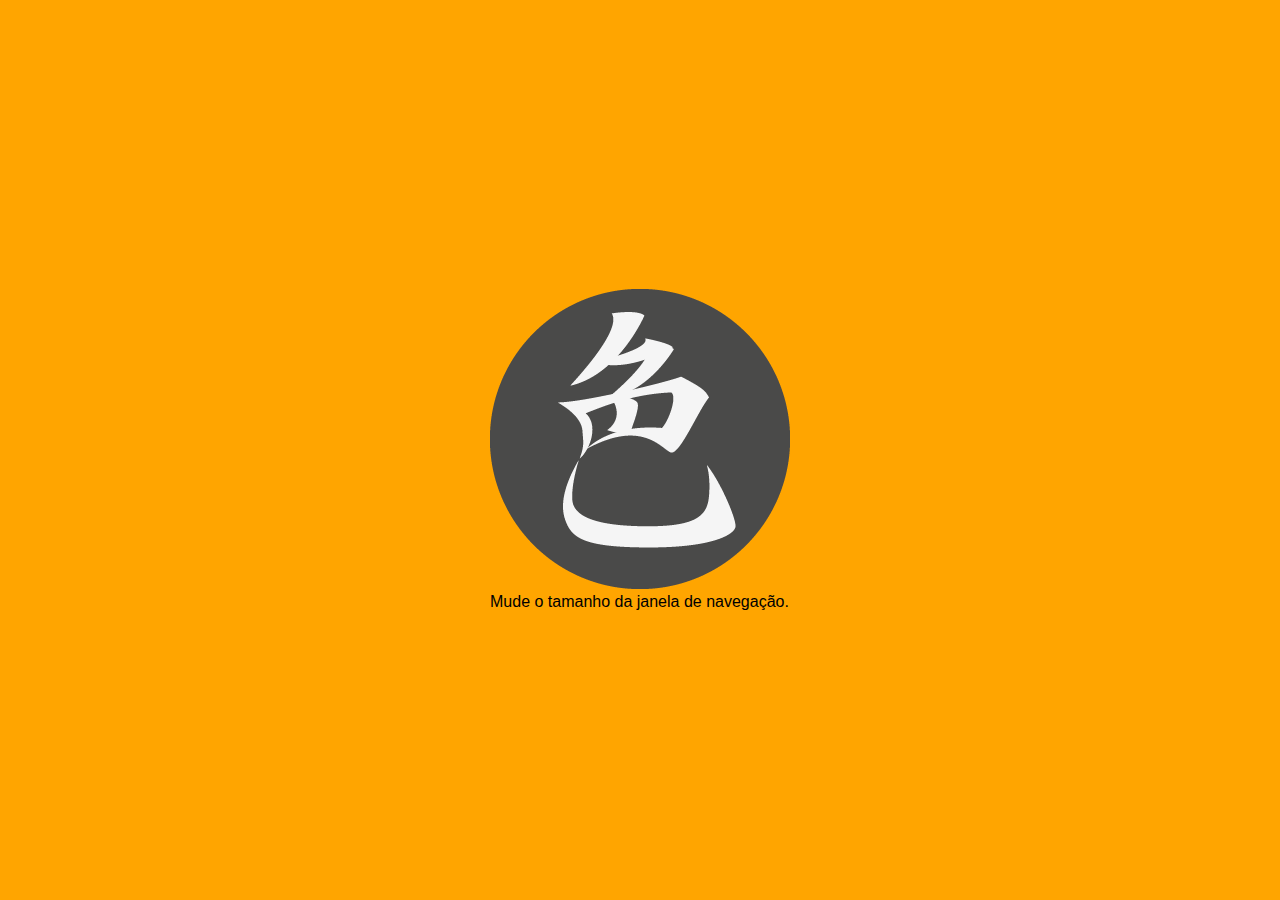
<file: media-query-css/001-media-query-max-width/index.html>
<!DOCTYPE html>
<html lang="pt-br">
<head>
    <meta charset="UTF-8">
    <meta http-equiv="X-UA-Compatible" content="IE=edge">
    <meta name="viewport" content="width=device-width, initial-scale=1.0">
    <title>Testando Media Query com MAX-WIDTH</title>
    <link rel="stylesheet" href="estilos/style.css">
</head>
<body>
    <main class="container">
        <section class="conteudo">
            <img src="imagens/logo-irotsuka.png" alt="Logotipo IROTSUKA">
            <p>Mude o tamanho da janela de navegação.</p>
        </section>
    </main>
</body>
</html>
</file>
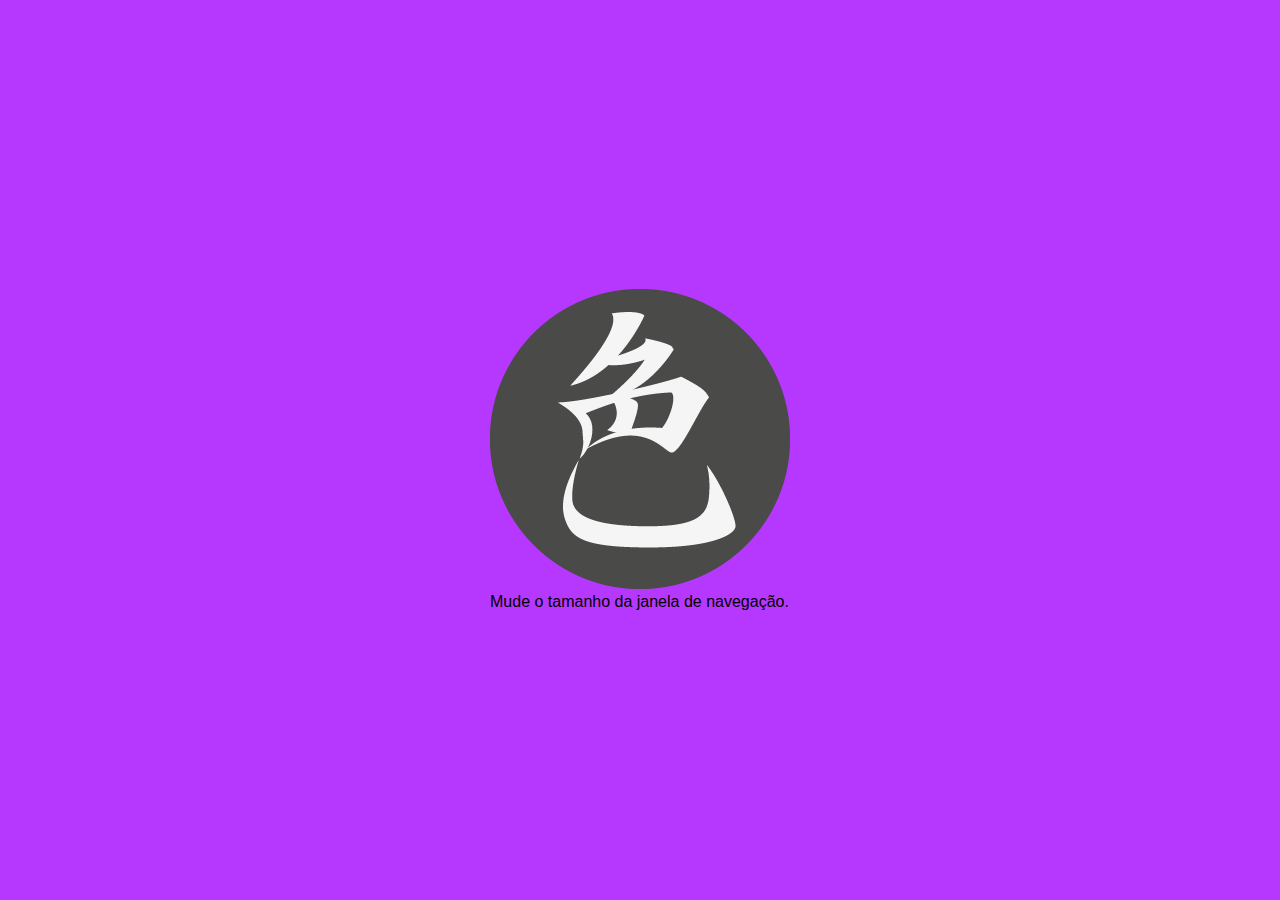
<file: media-query-css/002-media-query-min-width/index.html>
<!DOCTYPE html>
<html lang="pt-br">
<head>
    <meta charset="UTF-8">
    <meta http-equiv="X-UA-Compatible" content="IE=edge">
    <meta name="viewport" content="width=device-width, initial-scale=1.0">
    <title>Testando Media Query com MIN-WIDTH</title>
    <link rel="stylesheet" href="estilos/style.css">
</head>
<body>
    <main class="container">
        <section class="conteudo">
            <img src="imagens/logo-irotsuka.png" alt="Logotipo IROTSUKA">
            <p>Mude o tamanho da janela de navegação.</p>
        </section>
    </main>
</body>
</html>
</file>
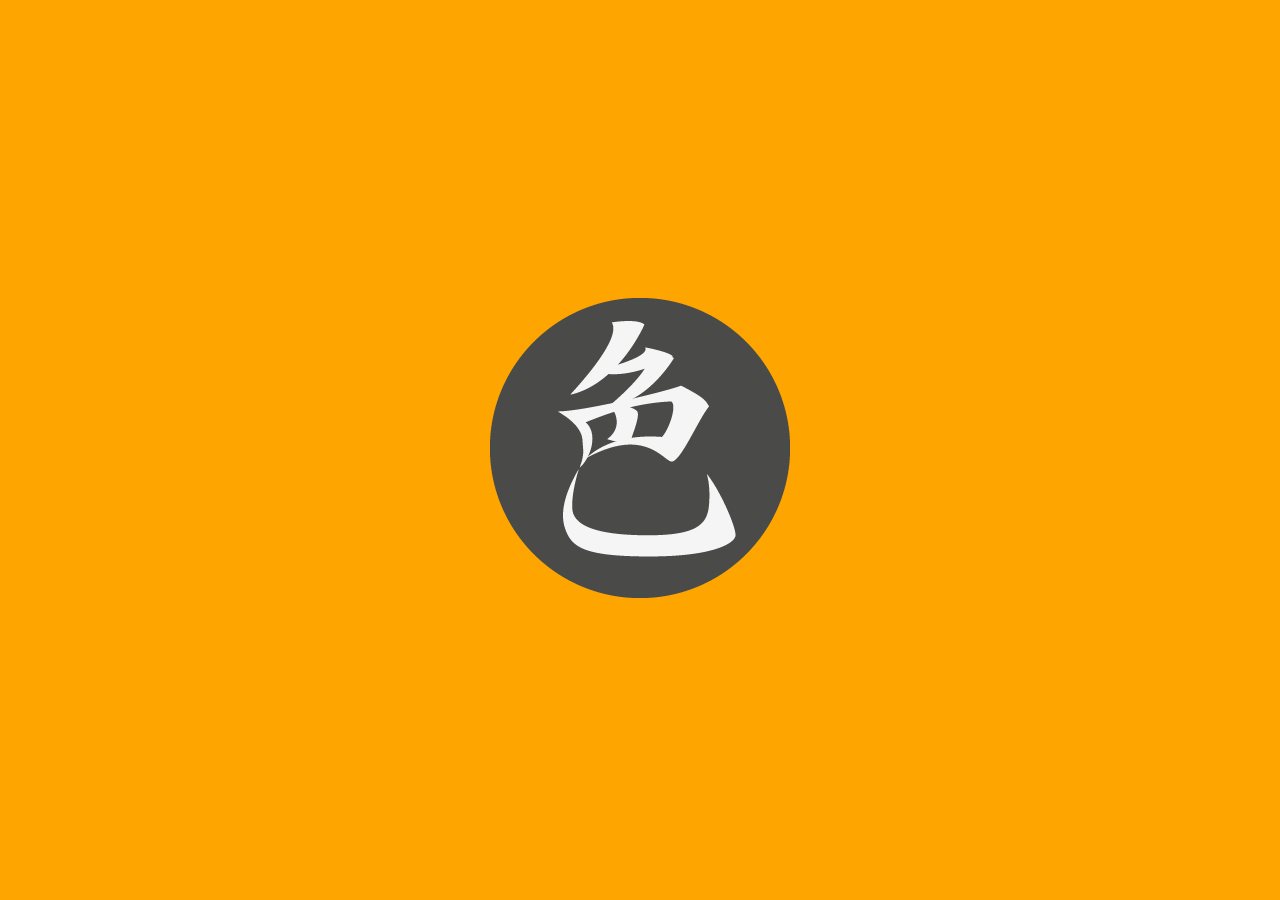
<file: media-query-css/media001/index.html>
<!DOCTYPE html>
<html lang="pt-br">
<head>
    <meta charset="UTF-8">
    <meta http-equiv="X-UA-Compatible" content="IE=edge">
    <meta name="viewport" content="width=device-width, initial-scale=1.0">
    <title>Testando Media Query com MAX-WIDTH</title>
    <link rel="stylesheet" href="estilos/style.css">
</head>
<body>
    <main class="container">
        <section class="conteudo">
            <img src="imagens/logo-irotsuka.png" alt="Logotipo IROTSUKA">
        </section>
    </main>
</body>
</html>
</file>
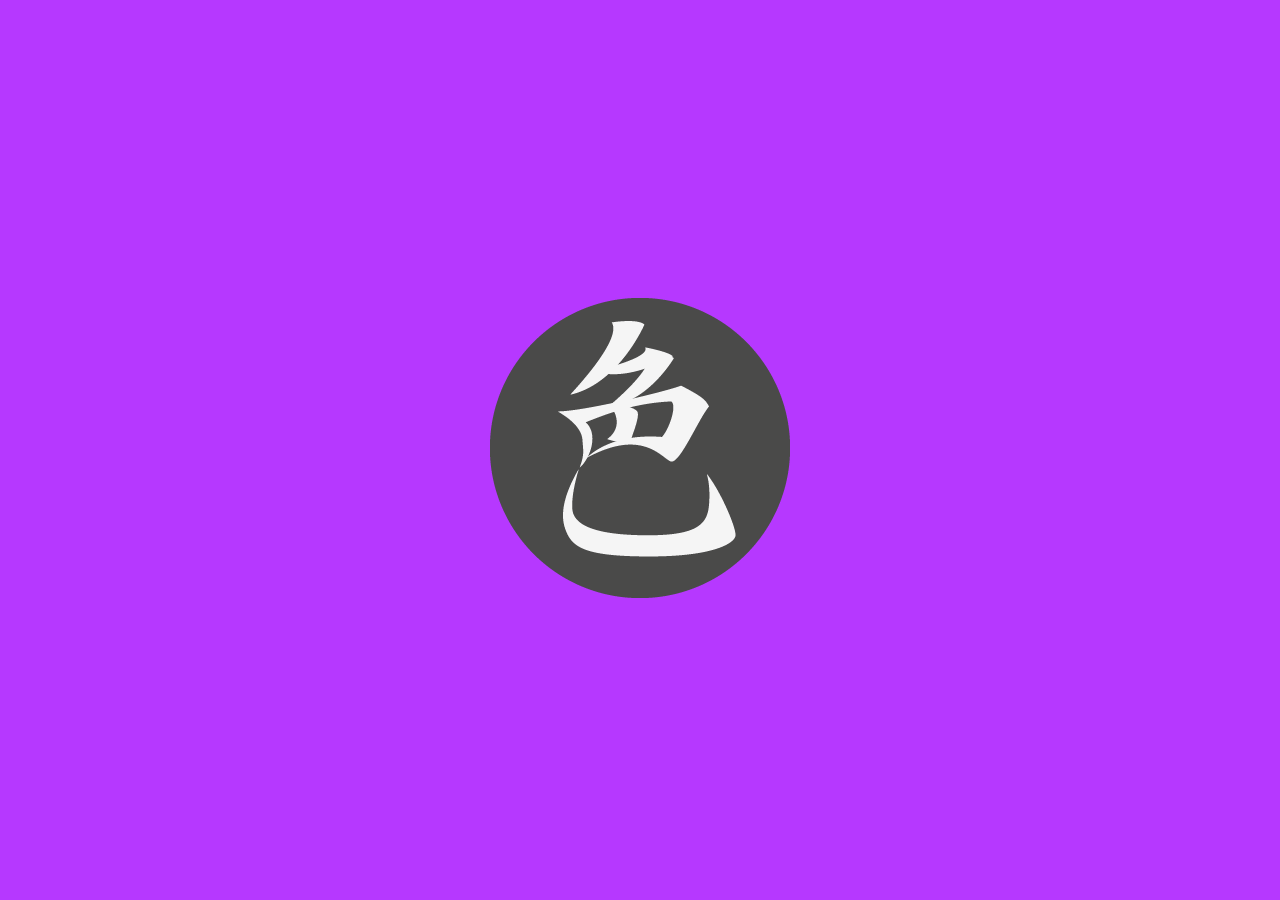
<file: media-query-css/media002/index.html>
<!DOCTYPE html>
<html lang="pt-br">
<head>
    <meta charset="UTF-8">
    <meta http-equiv="X-UA-Compatible" content="IE=edge">
    <meta name="viewport" content="width=device-width, initial-scale=1.0">
    <title>Testando Media Query com MIN-WIDTH</title>
    <link rel="stylesheet" href="estilos/style.css">
</head>
<body>
    <main class="container">
        <section class="conteudo">
            <img src="imagens/logo-irotsuka.png" alt="Logotipo IROTSUKA">
        </section>
    </main>
</body>
</html>
</file>
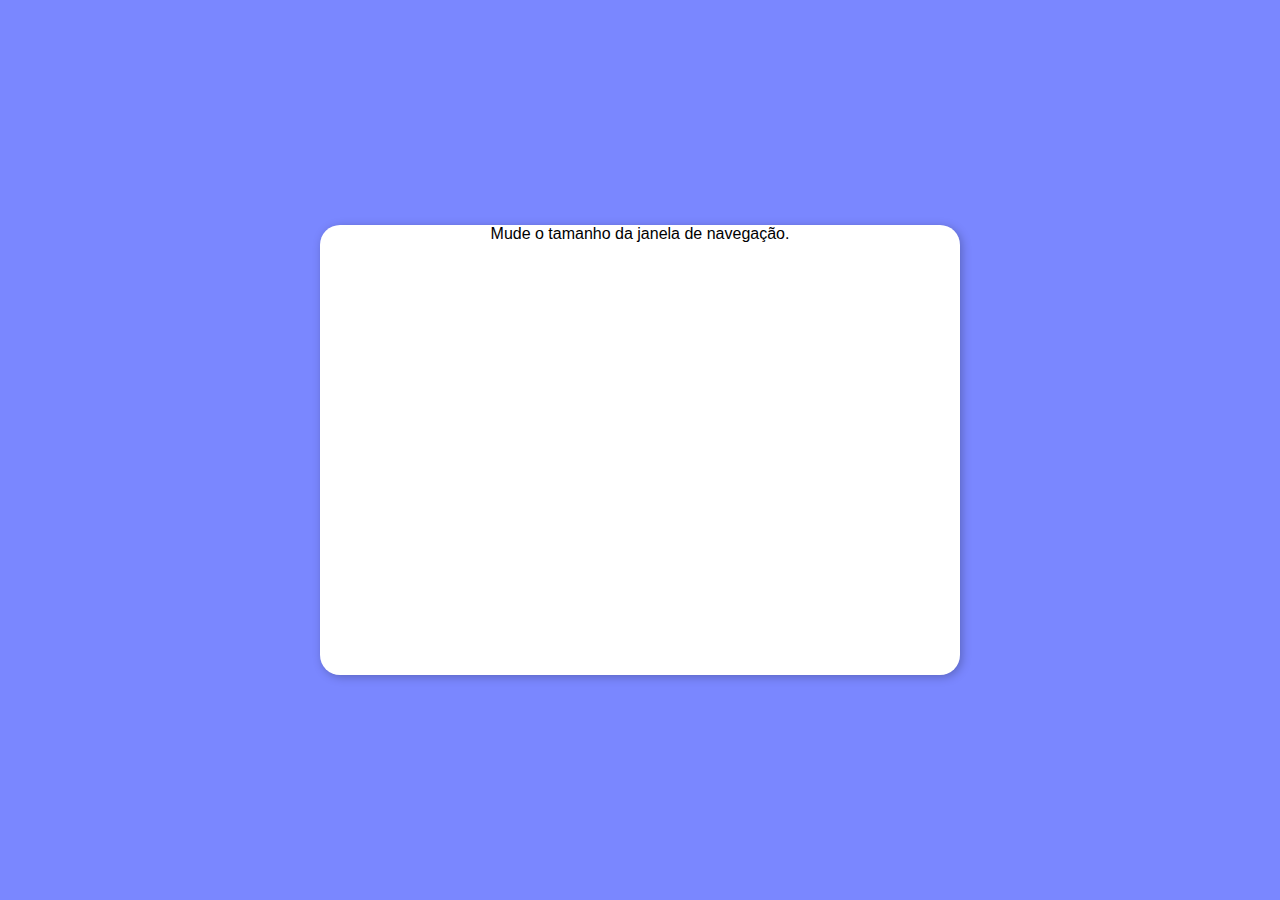
<file: media-query-css/003-mobile-first/teste001.html>
<!DOCTYPE html>
<html lang="pt-br">
<head>
    <meta charset="UTF-8">
    <meta http-equiv="X-UA-Compatible" content="IE=edge">
    <meta name="viewport" content="width=device-width, initial-scale=1.0">
    <title>Body como container funciona?</title>
    <style>
        *{
            margin: 0;
            padding: 0;
            box-sizing: border-box;
            font-family: 'Segoe UI', Tahoma, Geneva, Verdana, sans-serif;
        }
        body{
            position: relative;
            height: 100vh;
            background-color: rgb(122, 135, 255);
        }
        main{
            position: absolute;
            top: 50%;
            left: 50%;
            transform: translate(-50%,-50%);
            width: 50vw;
            height: 50vh;
            background-color: white;
            border-radius: 20px;
            box-shadow: 2px 2px 10px rgba(0, 0, 0, 0.25);
        }
        main p{
            text-align: center;
        }
    </style>
</head>
<body>
    <main>
        <p>Mude o tamanho da janela de navegação.</p>
    </main>
</body>
</html>
</file>
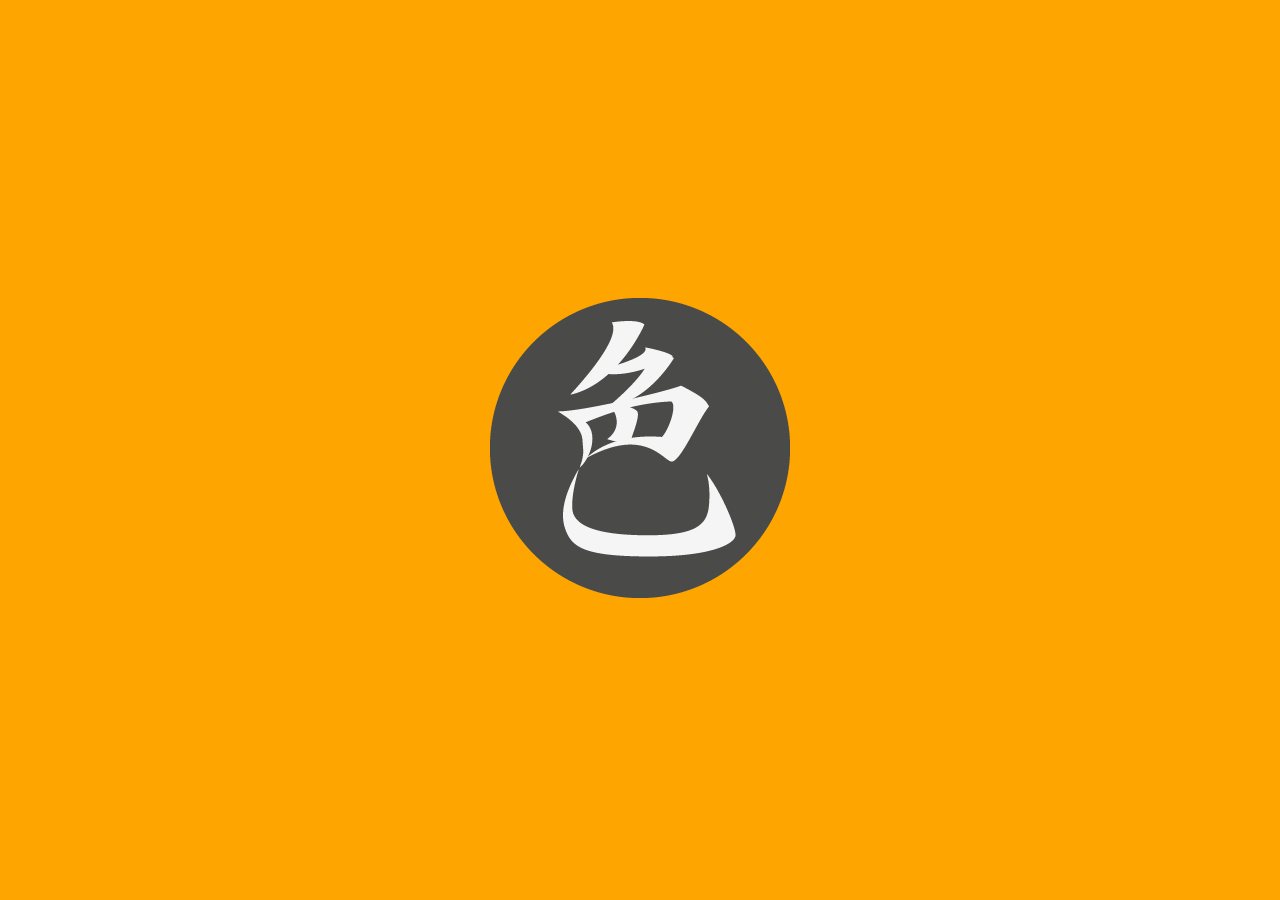
<file: media-query-css/media001/media-query-001.html>
<!DOCTYPE html>
<html lang="pt-br">
<head>
    <meta charset="UTF-8">
    <meta http-equiv="X-UA-Compatible" content="IE=edge">
    <meta name="viewport" content="width=device-width, initial-scale=1.0">
    <title>Testando Media Query</title>
    <link rel="stylesheet" href="estilos/style.css">
</head>
<body>
    <main class="container">
        <section class="conteudo">
            <img src="imagens/logo-irotsuka.png" alt="Logotipo IROTSUKA">
        </section>
    </main>
</body>
</html>
</file>
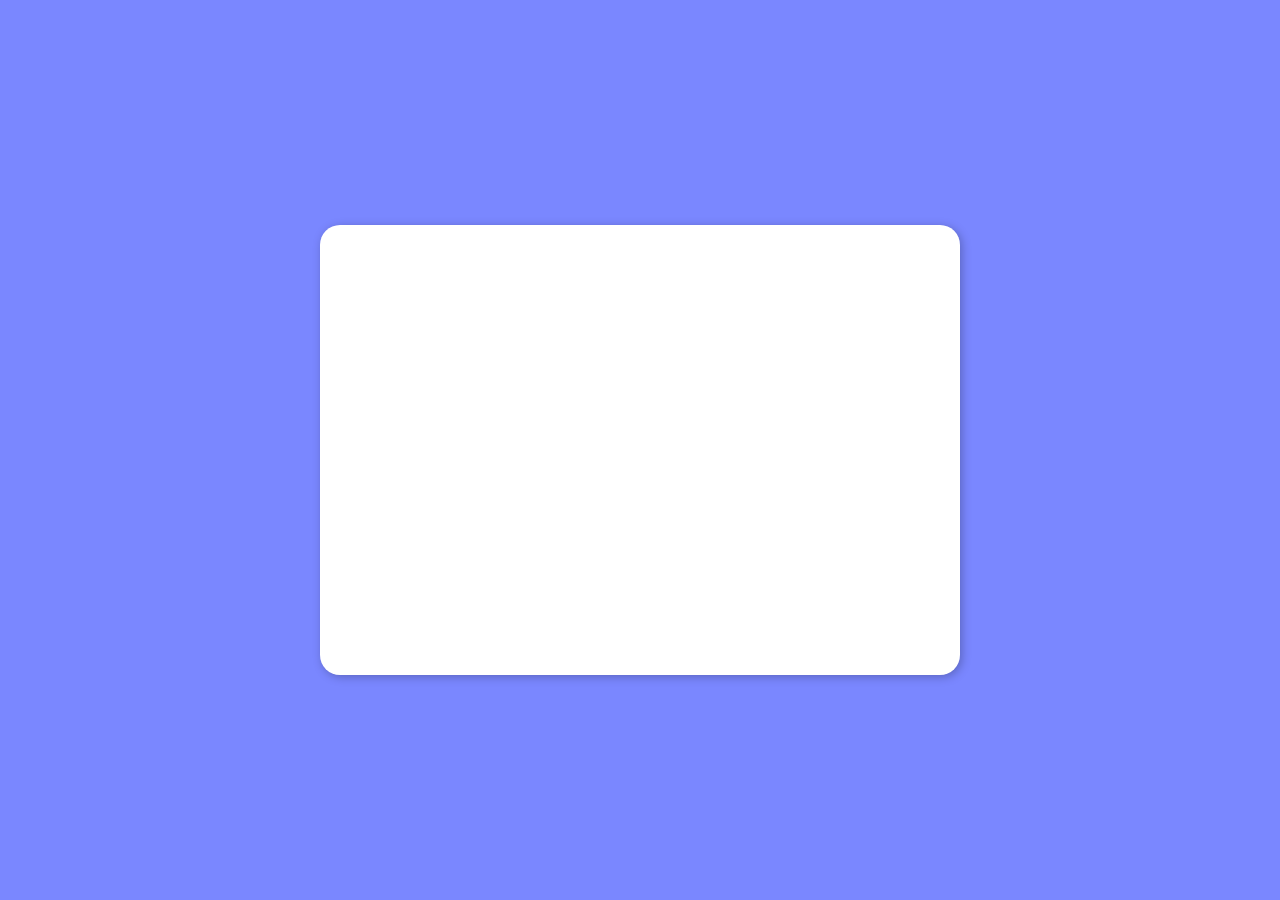
<file: media-query-css/media001/teste001.html>
<!DOCTYPE html>
<html lang="pt-br">
<head>
    <meta charset="UTF-8">
    <meta http-equiv="X-UA-Compatible" content="IE=edge">
    <meta name="viewport" content="width=device-width, initial-scale=1.0">
    <title>Body como container funciona</title>
    <style>
        *{
            margin: 0;
            padding: 0;
            box-sizing: border-box;
        }
        body{
            position: relative;
            height: 100vh;
            background-color: rgb(122, 135, 255);
        }
        main{
            position: absolute;
            top: 50%;
            left: 50%;
            transform: translate(-50%,-50%);
            width: 50vw;
            height: 50vh;
            background-color: white;
            border-radius: 20px;
            box-shadow: 2px 2px 10px rgba(0, 0, 0, 0.25);
        }
    </style>
</head>
<body>
    <main>

    </main>
</body>
</html>
</file>
<file: media-query-css/001-media-query-max-width/estilos/style.css>
@charset "UTF-8";
*{
    margin: 0;
    padding: 0;
    box-sizing: border-box;
    font-family: 'Segoe UI', Tahoma, Geneva, Verdana, sans-serif;
}
body{
    height: 100vh;
    background-color: rgb(255, 86, 56);
}
.container{
    position: relative;
    height: 100vh;
}
.conteudo{
    position:absolute;
    top:50%;
    left:50%;
    transform: translate(-50%,-50%);
}

/*se menor que 1280px*/
@media screen and (max-width: 1280px) {
    body{
        background-color: orange;
    }
}

/*se menor que 1080px*/
@media screen and (max-width: 1080px) {
    body{
        background-color: yellow;
    }
}

/*se menor que 920px*/
@media screen and (max-width: 920px) {
    body{
        background-color: greenyellow;
    }
}

/*se menor que 768px*/
@media screen and (max-width: 768px) {
    body{
        background-color: rgb(0, 178, 233);
    }
}

/*se menor que 568px*/
@media screen and (max-width: 568px) {
    body{
        background-color: rgb(2, 0, 128);
    }
}
/*se menor que 368px*/
@media screen and (max-width: 368px) {
    body{
        background-color: rgb(124, 0, 128);
    }
}
</file>
<file: media-query-css/002-media-query-min-width/estilos/style.css>
@charset "UTF-8";
*{
    margin: 0;
    padding: 0;
    box-sizing: border-box;
    font-family: 'Segoe UI', Tahoma, Geneva, Verdana, sans-serif;
}
body{
    height: 100vh;
    background-color: rgb(255, 64, 38);
}
.container{
    position: relative;
    height: 100vh;
}
.conteudo{
    position:absolute;
    top:50%;
    left:50%;
    transform: translate(-50%,-50%);
}

/*se menor que 368px*/
@media screen and (min-width: 368px) {
    body{
        background-color:  rgb(255, 136, 0);
    }
}

/*se menor que 568px*/
@media screen and (min-width: 568px) {
    body{
        background-color:rgb(233, 229, 0);
    }
}

/*se menor que 768px*/
@media screen and (min-width: 768px) {
    body{
        background-color: rgb(47, 255, 92) ;
    }
}

/*se menor que 920px*/
@media screen and (min-width: 920px) {
    body{
        background-color: rgb(0, 174, 255) ;
    }
}

/*se menor que 1080px*/
@media screen and (min-width: 1080px) {
    body{
        background-color: rgb(50, 53, 255) ;
    }
}

/*se menor que 1280px*/
@media screen and (min-width: 1280px) {
    body{
        background-color: rgb(182, 56, 255);
    }
}
</file>
<file: media-query-css/media001/estilos/style.css>
@charset "UTF-8";
*{
    margin: 0;
    padding: 0;
    box-sizing: border-box;
}
body{
    height: 100vh;
    background-color: rgb(255, 86, 56);
}
.container{
    position: relative;
    height: 100vh;
}
.conteudo{
    position:absolute;
    top:50%;
    left:50%;
    transform: translate(-50%,-50%);
}

/*se menor que 1280px*/
@media screen and (max-width: 1280px) {
    body{
        background-color: orange;
    }
}

/*se menor que 1080px*/
@media screen and (max-width: 1080px) {
    body{
        background-color: yellow;
    }
}

/*se menor que 920px*/
@media screen and (max-width: 920px) {
    body{
        background-color: greenyellow;
    }
}

/*se menor que 768px*/
@media screen and (max-width: 768px) {
    body{
        background-color: rgb(0, 178, 233);
    }
}

/*se menor que 568px*/
@media screen and (max-width: 568px) {
    body{
        background-color: rgb(2, 0, 128);
    }
}
/*se menor que 368px*/
@media screen and (max-width: 368px) {
    body{
        background-color: rgb(124, 0, 128);
    }
}
</file>
<file: media-query-css/media002/estilos/style.css>
@charset "UTF-8";
*{
    margin: 0;
    padding: 0;
    box-sizing: border-box;
}
body{
    height: 100vh;
    background-color: rgb(255, 64, 38);
}
.container{
    position: relative;
    height: 100vh;
}
.conteudo{
    position:absolute;
    top:50%;
    left:50%;
    transform: translate(-50%,-50%);
}

/*se menor que 368px*/
@media screen and (min-width: 368px) {
    body{
        background-color:  rgb(255, 136, 0);
    }
}

/*se menor que 568px*/
@media screen and (min-width: 568px) {
    body{
        background-color:rgb(233, 229, 0);
    }
}

/*se menor que 768px*/
@media screen and (min-width: 768px) {
    body{
        background-color: rgb(47, 255, 92) ;
    }
}

/*se menor que 920px*/
@media screen and (min-width: 920px) {
    body{
        background-color: rgb(0, 174, 255) ;
    }
}

/*se menor que 1080px*/
@media screen and (min-width: 1080px) {
    body{
        background-color: rgb(50, 53, 255) ;
    }
}

/*se menor que 1280px*/
@media screen and (min-width: 1280px) {
    body{
        background-color: rgb(182, 56, 255);
    }
}
</file>
